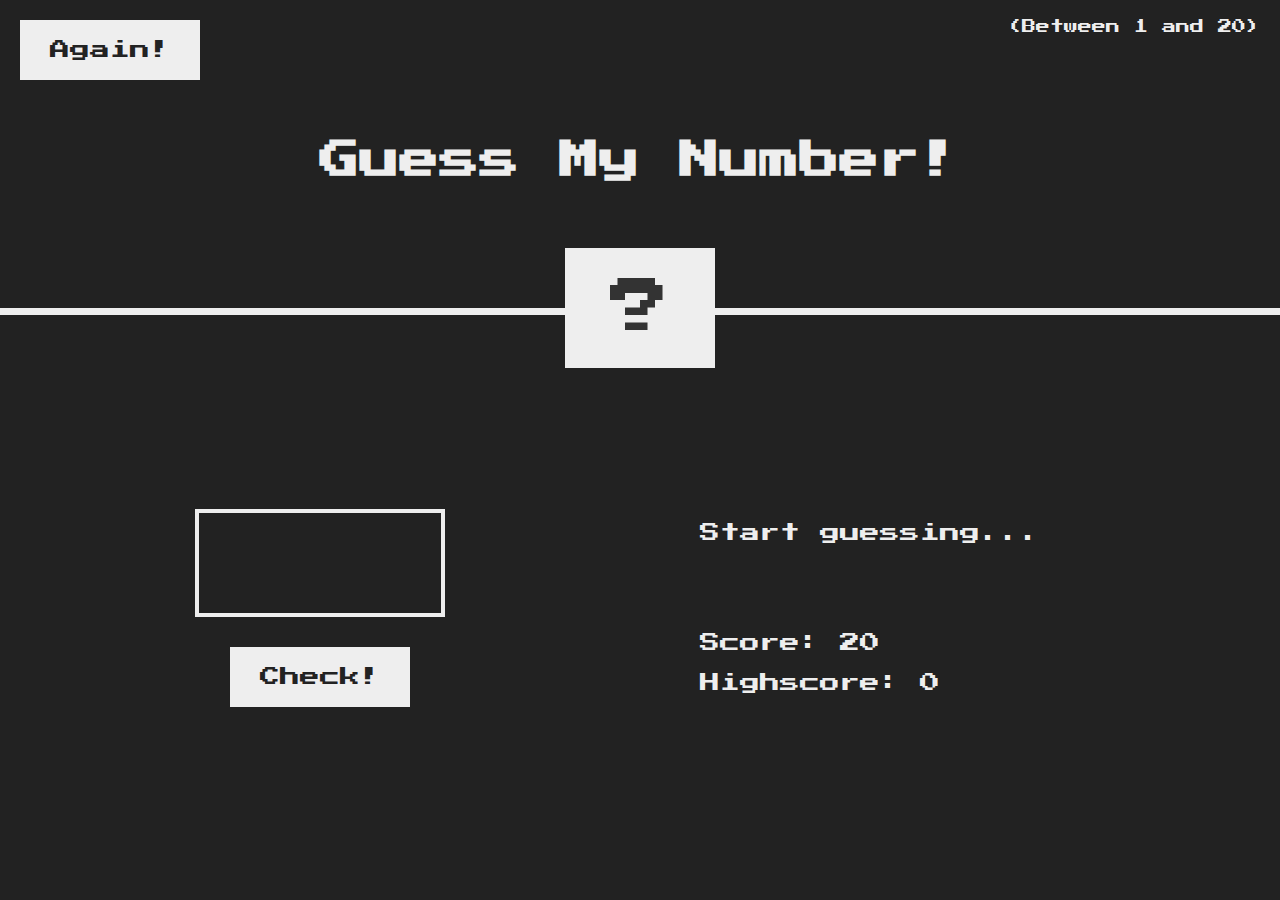
<file: Guess-My-Number/index.html>
<!DOCTYPE html>
<html lang="en">

<head>
  <meta charset="UTF-8" />
  <meta name="viewport" content="width=device-width, initial-scale=1.0" />
  <meta http-equiv="X-UA-Compatible" content="ie=edge" />
  <link rel="stylesheet" href="style.css" />
  <title>Guess My Number!</title>
</head>

<body>
  <header>
    <h1>Guess My Number!</h1>
    <p class="between">(Between 1 and 20)</p>
    <button class="btn again">Again!</button>
    <div class="number">?</div>
  </header>
  <main>
    <section class="left">
      <input type="number" class="guess" />
      <button class="btn check">Check!</button>
    </section>
    <section class="right">
      <p class="message">Start guessing...</p>
      <p class="label-score"> Score: <span class="score">20</span></p>
      <p class="label-highscore">
        Highscore: <span class="highscore">0</span>
      </p>
    </section>
  </main>
  <script src="script.js"></script>
</body>

</html>
</file>
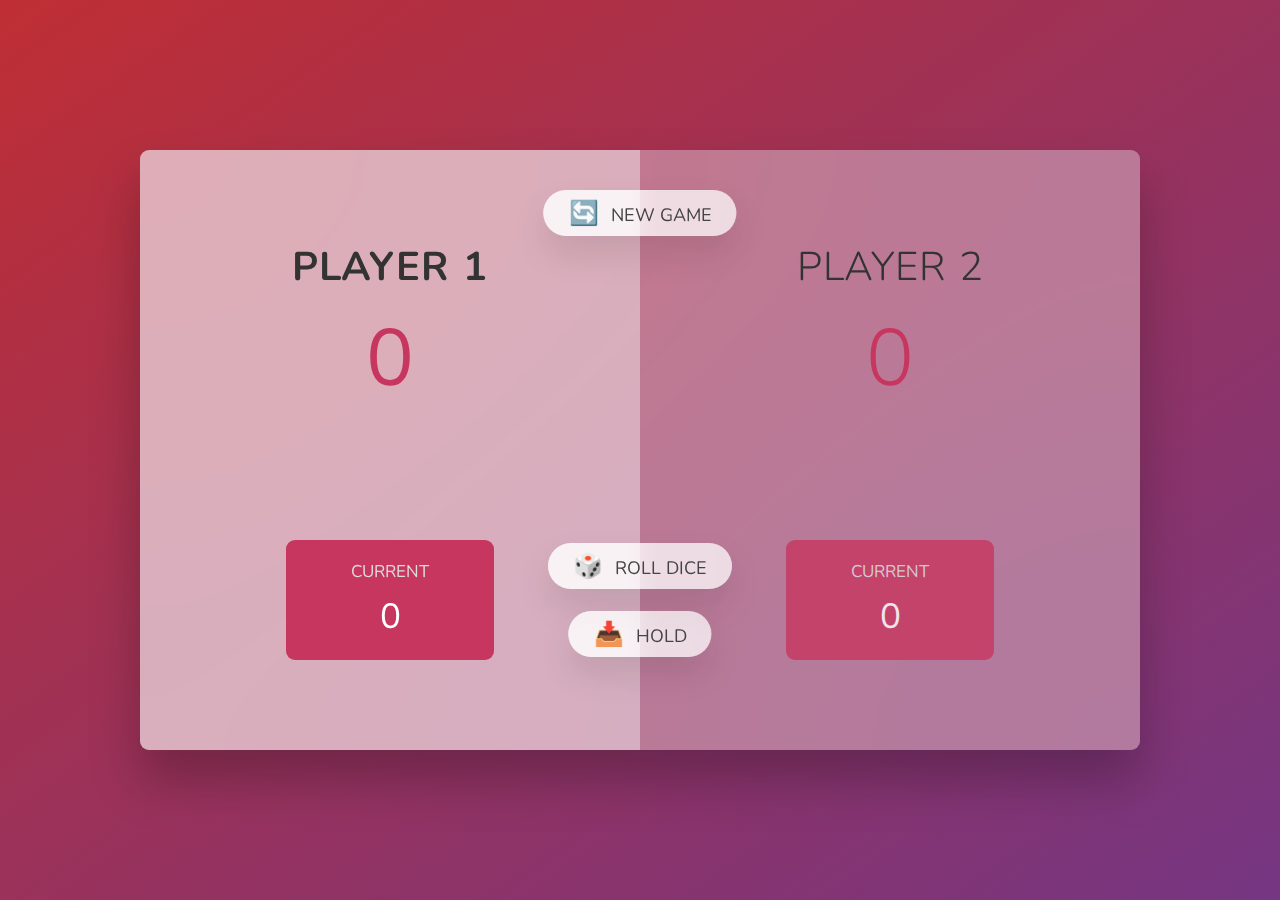
<file: Pig-Game/index.html>
<!DOCTYPE html>
<html lang="en">
  <head>
    <meta charset="UTF-8" />
    <meta name="viewport" content="width=device-width, initial-scale=1.0" />
    <meta http-equiv="X-UA-Compatible" content="ie=edge" />
    <link rel="stylesheet" href="style.css" />
    <script src="script.js" defer></script>
    <title>Pig Game</title>
  </head>
  <body>
    <main>
      <section class="player player--0 player--active">
        <h2 class="name" id="name--0">Player 1</h2>
        <p class="score" id="score--0">43</p>
        <div class="current">
          <p class="current-label">Current</p>
          <p class="current-score" id="current--0">0</p>
        </div>
      </section>
      <section class="player player--1">
        <h2 class="name" id="name--1">Player 2</h2>
        <p class="score" id="score--1">24</p>
        <div class="current">
          <p class="current-label">Current</p>
          <p class="current-score" id="current--1">0</p>
        </div>
      </section>

      <img src="dice-5.png" alt="Playing dice" class="dice" />
      <button class="btn btn--new">🔄 New game</button>
      <button class="btn btn--roll">🎲 Roll dice</button>
      <button class="btn btn--hold">📥 Hold</button>
    </main>
  </body>
</html>
</file>
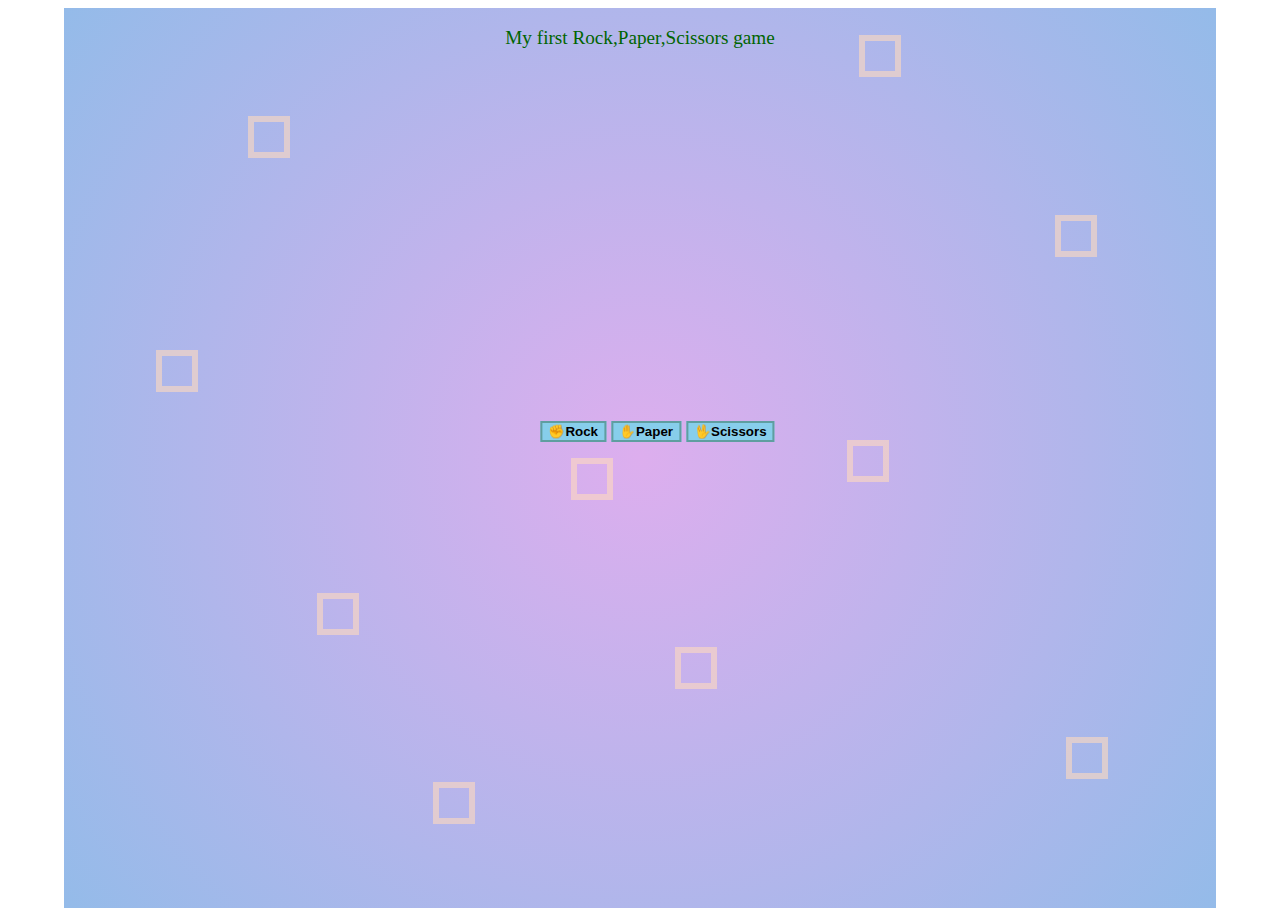
<file: Rock-paper-scissors/index.html>
<!DOCTYPE html>
<html lang="en">
<head>
    <meta charset="UTF-8">
    <meta http-equiv="X-UA-Compatible" content="IE=edge">
    <meta name="viewport" content="width=device-width, initial-scale=1.0">
    <title>Document</title>
    <link rel="stylesheet" href="style.css">
    <link rel="stylesheet" href="https://use.fontawesome.com/releases/v5.8.1/css/all.css" integrity="sha384-50oBUHEmvpQ+1lW4y57PTFmhCaXp0ML5d60M1M7uH2+nqUivzIebhndOJK28anvf" crossorigin="anonymous">
    <script src="dom.js" defer></script>
</head>
<body>
    <div class="bground">
        <div class="box">
            <div></div>
            <div></div>
            <div></div>
            <div></div>
            <div></div>
            <div></div>
            <div></div>
            <div></div>
            <div></div>
            <div></div>
        </div>
    </div>
    <header class= antet>
        <p>My first Rock,Paper,Scissors game</p>
    </header> 
    <ul class="user-choice">
        <li> <button id="rock">✊Rock</button></li>
        <li> <button id="paper">✋Paper</button></li>
        <li> <button id="scissors">🖖Scissors</button></li>
    </ul>
    <p id="result"></p>
</body>
</html>
</file>
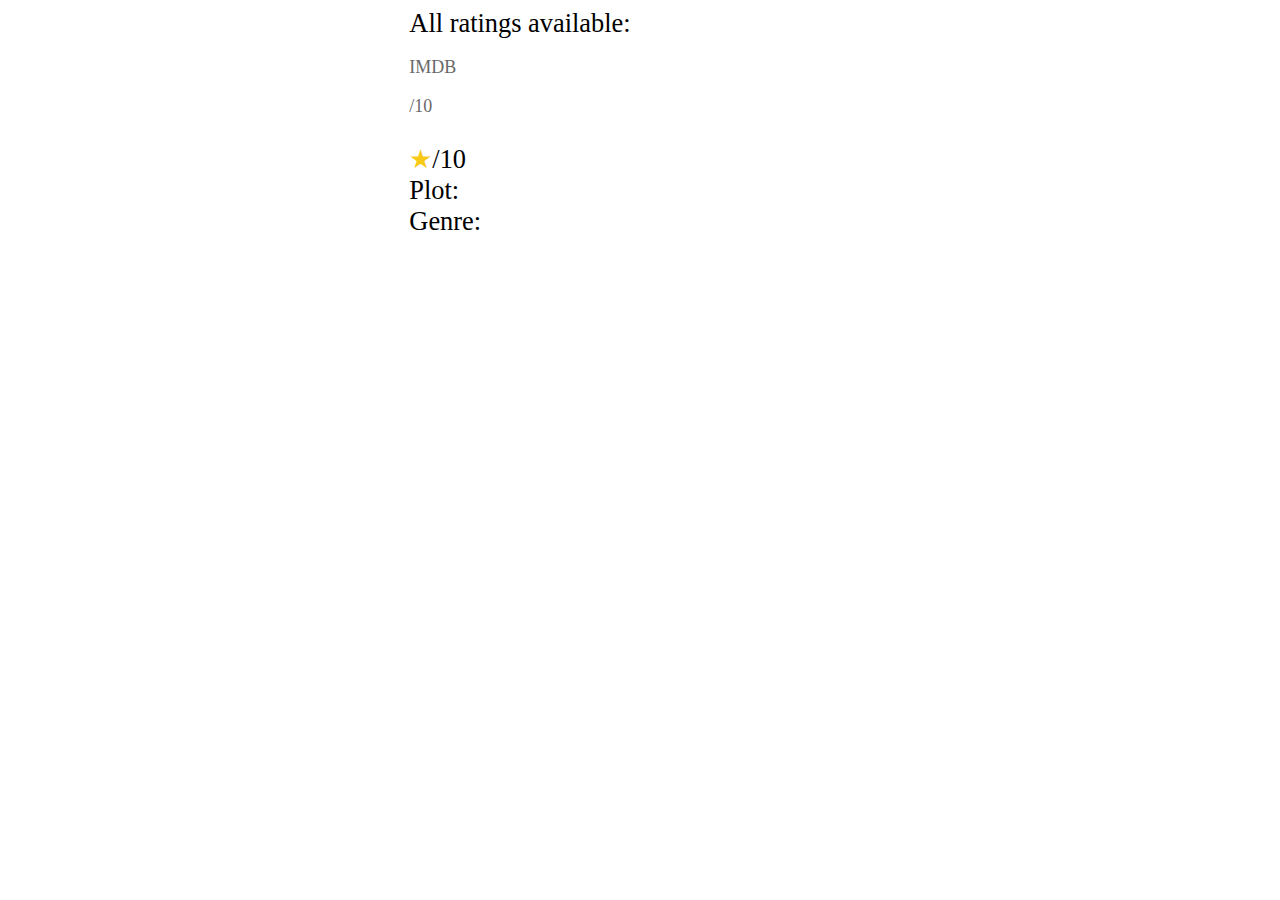
<file: Movie App/movieDetails.html>
<!DOCTYPE html>
<html lang="en">

<head>
    <meta charset="UTF-8">
    <meta http-equiv="X-UA-Compatible" content="IE=edge">
    <meta name="viewport" content="width=device-width, initial-scale=1.0">
    <title>Movie Details</title>
    <link rel="stylesheet" href="styles/movieDetails.css">
    <script src="scripts/movieDetails.js" defer></script>
</head>

<body>
    <section class='movie'>
        <article id="title"></article>
        <section class="flexContainer">
            <article class="leftSide">
                <div id="image"></div>
            </article>
            <article class="rightSide">
                <div class="mainRight">All ratings available: <p class="imdbFont">IMDB
                    <p class="imdbForwardSlash10Font"><span id="imdbRating"></span>/10</p>
                    </p><span id="allRatings"></span>
                </div>
            </article>
        </section>
        <div class="mainRating"> <span class="star">&#9733;</span><span id="rating"></span>/10</div>
        <article> Plot: <span id="plot"></span> </article>
        <article> Genre: <span id='genre'></span> </article>
    </section>
    <section id="crud-command">
    </section>
</body>

</html>
</file>
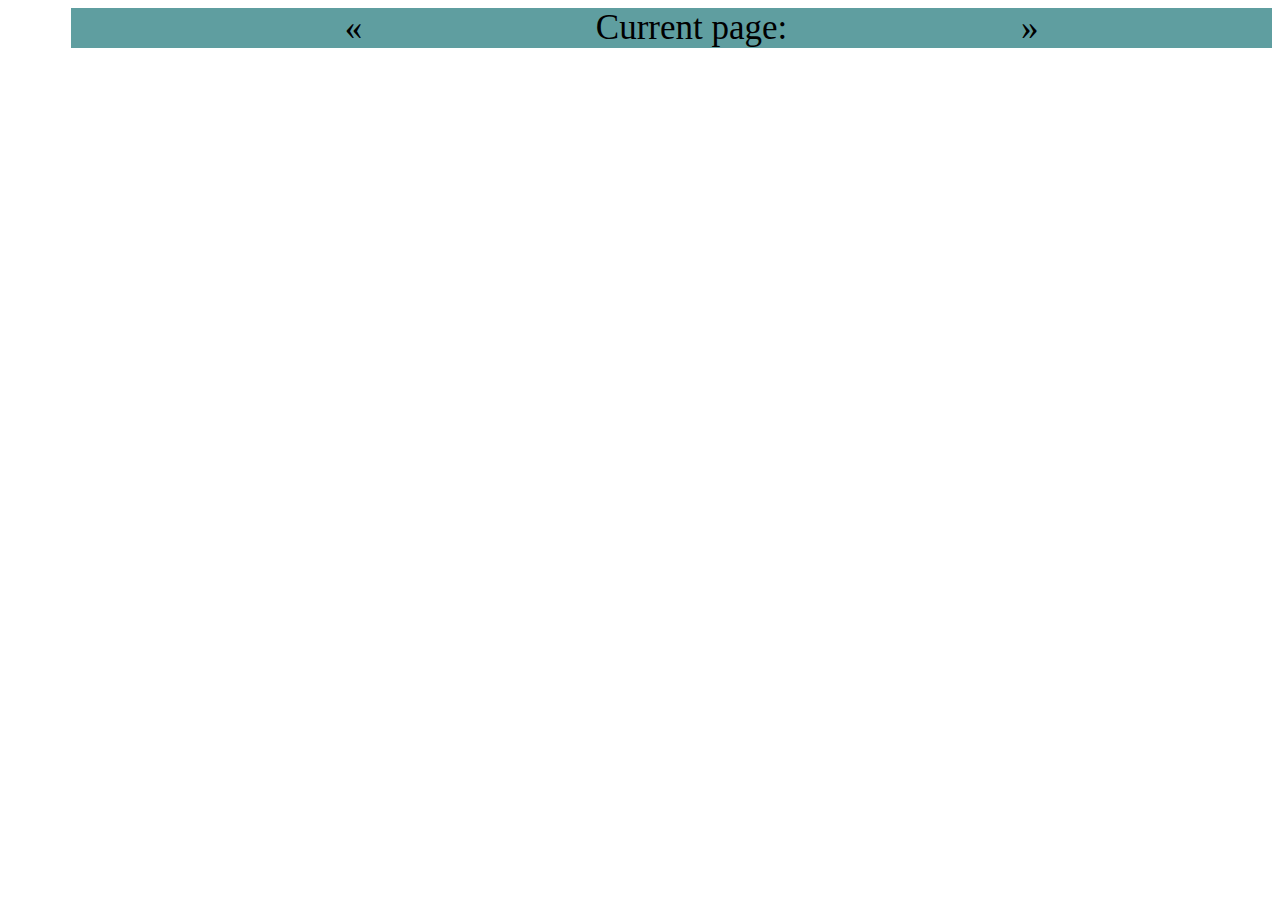
<file: Movie App/movieList.html>
<!DOCTYPE html>
<html lang="en">

<head>
    <meta charset="UTF-8">
    <meta http-equiv="X-UA-Compatible" content="IE=edge">
    <meta name="viewport" content="width=device-width, initial-scale=1.0">
    <title>Movie List</title>
    <link rel="stylesheet" href="styles/movieList.css">
    <script src="scripts/movieList.js" defer></script>
</head>

<body>

    <section id="root">
    </section>
    <div class="pagination">
        <ul>
            <li id="data-prev"> &laquo; </li>
            <li> Current page: <span id="current-page"> </span> </li>
            <li id="data-next"> &raquo; </li>
        </ul>
    </div>

</body>

</html>
</file>
<file: Guess-My-Number/style.css>
@import url('https://fonts.googleapis.com/css?family=Press+Start+2P&display=swap');

* {
  margin: 0;
  padding: 0;
  box-sizing: inherit;
}

html {
  font-size: 62.5%;
  box-sizing: border-box;
}

body {
  font-family: 'Press Start 2P', sans-serif;
  color: #eee;
  background-color: #222;
}

header {
  position: relative;
  height: 35vh;
  border-bottom: 7px solid #eee;
}

main {
  height: 65vh;
  color: #eee;
  display: flex;
  align-items: center;
  justify-content: space-around;
}

.left {
  width: 52rem;
  display: flex;
  flex-direction: column;
  align-items: center;
}

.right {
  width: 52rem;
  font-size: 2rem;
}

h1 {
  font-size: 4rem;
  text-align: center;
  position: absolute;
  width: 100%;
  top: 52%;
  left: 50%;
  transform: translate(-50%, -50%);
}

.number {
  background: #eee;
  color: #333;
  font-size: 6rem;
  width: 15rem;
  padding: 3rem 0rem;
  text-align: center;
  position: absolute;
  bottom: 0;
  left: 50%;
  transform: translate(-50%, 50%);
}

.between {
  font-size: 1.4rem;
  position: absolute;
  top: 2rem;
  right: 2rem;
}

.again {
  position: absolute;
  top: 2rem;
  left: 2rem;
}

.guess {
  background: none;
  border: 4px solid #eee;
  font-family: inherit;
  color: inherit;
  font-size: 5rem;
  padding: 2.5rem;
  width: 25rem;
  text-align: center;
  display: block;
  margin-bottom: 3rem;
}

.btn {
  border: none;
  background-color: #eee;
  color: #222;
  font-size: 2rem;
  font-family: inherit;
  padding: 2rem 3rem;
  cursor: pointer;
}

.btn:hover {
  background-color: #ccc;
}

.message {
  margin-bottom: 8rem;
  height: 3rem;
}

.label-score {
  margin-bottom: 2rem;
}
.background {
  background-color: green;
}
</file>
<file: Pig-Game/style.css>
@import url('https://fonts.googleapis.com/css2?family=Nunito&display=swap');

* {
  margin: 0;
  padding: 0;
  box-sizing: inherit;
}

html {
  font-size: 62.5%;
  box-sizing: border-box;
}

body {
  font-family: 'Nunito', sans-serif;
  font-weight: 400;
  height: 100vh;
  color: #333;
  background-image: linear-gradient(to top left, #753682 0%, #bf2e34 100%);
  display: flex;
  align-items: center;
  justify-content: center;
}

main {
  position: relative;
  width: 100rem;
  height: 60rem;
  background-color: rgba(255, 255, 255, 0.35);
  backdrop-filter: blur(200px);
  filter: blur();
  box-shadow: 0 3rem 5rem rgba(0, 0, 0, 0.25);
  border-radius: 9px;
  overflow: hidden;
  display: flex;
}

.player {
  flex: 50%;
  padding: 9rem;
  display: flex;
  flex-direction: column;
  align-items: center;
  transition: all 0.75s;
}

.name {
  position: relative;
  font-size: 4rem;
  text-transform: uppercase;
  letter-spacing: 1px;
  word-spacing: 2px;
  font-weight: 300;
  margin-bottom: 1rem;
}

.score {
  font-size: 8rem;
  font-weight: 300;
  color: #c7365f;
  margin-bottom: auto;
}

.player--active {
  background-color: rgba(255, 255, 255, 0.4);
}
.player--active .name {
  font-weight: 700;
}
.player--active .score {
  font-weight: 400;
}

.player--active .current {
  opacity: 1;
}

.current {
  background-color: #c7365f;
  opacity: 0.8;
  border-radius: 9px;
  color: #fff;
  width: 65%;
  padding: 2rem;
  text-align: center;
  transition: all 0.75s;
}

.current-label {
  text-transform: uppercase;
  margin-bottom: 1rem;
  font-size: 1.7rem;
  color: #ddd;
}

.current-score {
  font-size: 3.5rem;
}

.btn {
  position: absolute;
  left: 50%;
  transform: translateX(-50%);
  color: #444;
  background: none;
  border: none;
  font-family: inherit;
  font-size: 1.8rem;
  text-transform: uppercase;
  cursor: pointer;
  font-weight: 400;
  transition: all 0.2s;

  background-color: white;
  background-color: rgba(255, 255, 255, 0.6);
  backdrop-filter: blur(10px);

  padding: 0.7rem 2.5rem;
  border-radius: 50rem;
  box-shadow: 0 1.75rem 3.5rem rgba(0, 0, 0, 0.1);
}

.btn::first-letter {
  font-size: 2.4rem;
  display: inline-block;
  margin-right: 0.7rem;
}

.btn--new {
  top: 4rem;
}
.btn--roll {
  top: 39.3rem;
}
.btn--hold {
  top: 46.1rem;
}

.btn:active {
  transform: translate(-50%, 3px);
  box-shadow: 0 1rem 2rem rgba(0, 0, 0, 0.15);
}

.btn:focus {
  outline: none;
}

.dice {
  position: absolute;
  left: 50%;
  top: 16.5rem;
  transform: translateX(-50%);
  height: 10rem;
  box-shadow: 0 2rem 5rem rgba(0, 0, 0, 0.2);
}

.player--winner {
  background-color: #0daa0d9a;
}

.player--winner .name {
  font-weight: 700;
  color: #c7365f;
}

.hidden{
  display:none;
}
</file>
<file: Rock-paper-scissors/style.css>
body{
    margin-left: 5%;
    margin-right: 10%;
}
.bground{
    position:absolute;
    width: 90%;
    height: 100%;
    overflow: hidden;
    background: rgb(221,174,238);
    background: radial-gradient(circle, rgba(221,174,238,1) 0%, rgba(148,187,233,1) 100%);
}
.box div{
    position: absolute;
    width: 30px;
    height: 30px;
    background-color: transparent;
    border: 6px solid rgba(255, 219, 190,0.6);

}
.box div:nth-child(1){
    top: 50%;
    left: 44%;
    animation: animate 6s linear infinite;
}
.box div:nth-child(2){
    top: 65%;
    left: 22%;
    animation: animate 5s linear infinite;
}
.box div:nth-child(3){
    top: 23%;
    left: 86%;
    animation: animate 8s linear infinite;
}
.box div:nth-child(4){
    top: 71%;
    left: 53%;
    animation: animate 4s linear infinite;
}
.box div:nth-child(5){
    top: 12%;
    left: 16%;
    animation: animate 14s linear infinite;
}
.box div:nth-child(6){
    top: 86%;
    left: 32%;
    animation: animate 10s linear infinite;
}
.box div:nth-child(7){
    top: 48%;
    left: 68%;
    animation: animate 7s linear infinite;
}
.box div:nth-child(8){
    top: 3%;
    left: 69%;
    animation: animate 9s linear infinite;
}
.box div:nth-child(9){
    top: 38%;
    left: 8%;
    animation: animate 5s linear infinite;
}
.box div:nth-child(10){
    top: 81%;
    left: 87%;
    animation: animate 4s linear infinite;
}

@keyframes animate{
    0%{
       transform: scale(0) translateY(0) rotate(0);
       opacity: 1; 
    }
    100%{
        transform: scale(1.3) translateY(-90px) rotate(360deg);
        opacity: 1;
    }
}

.antet {
    position: absolute;
    left: 50%;
    transform: translate(-50%, 0);
    font-size: 120%;
    color:darkgreen;
}
ul{
    list-style-type: none;
    display: flex;
    position: absolute;
    top: 45%;
    left:50%;
    transform: translate(-50%, 0);
}
button{
    font-weight: bold;
    background-color: skyblue;
    border: cadetblue solid 2px;
    margin-right: 5px;
}
button:hover{
    background-color: bisque;
}
#result{
    position: absolute;
    top: 50%;
    left:50%;
    transform: translate(-50%, 0);
    font-weight: bold;
    
}
</file>
<file: Movie App/styles/movieDetails.css>
body{
    position: absolute;
    left:40%;
    transform: translate(-50%, 0);
    font-size: 165%;
    margin-right: 12%;
}
#title{
    font-size: 180%;
    color: teal;
}
.flexContainer {
    display: flex;
}
img{
    width: 55%;
    height: auto;
}
.star{
 color: rgba(247, 202, 24, 1);
}
#plot,#genre{
    color: rgb(104,104,104);
}
#allRatings{
    font-size: 68%;
    color: rgb(104,104,104);
}
.imdbFont{
    font-size: 68%;
    color: rgb(104,104,104);
}
.imdbForwardSlash10Font{
    font-size: 68%;
    color: rgb(104,104,104);
}
button{
    width: 124px;
    height: 30px;
    font-size: 16px;
}
button:hover{
    background-color:darkseagreen;
}
</file>
<file: Movie App/styles/movieList.css>
#root{
    display: grid;
    grid-template-columns: repeat(3, 1fr);
    grid-gap: 40px;
    margin-left: 5%;
    background-color: cadetblue;
}
article{
    background-color: bisque;
    text-align: center;
    border-radius: 10%;
}
ul{
    margin-top: 0px;
    margin-left: 5%;
    list-style-type: none;
    display: flex;
    justify-content: space-evenly;
    font-size: 35px;
    background-color: cadetblue;
}
p{
    font-weight: bold;
    font-size: 24px;
}
#data-prev:hover,#data-next:hover{
    color: blue;
}
.hide{
    display:none;
}
.highlight:hover{
    color: blue;
}
</file>
